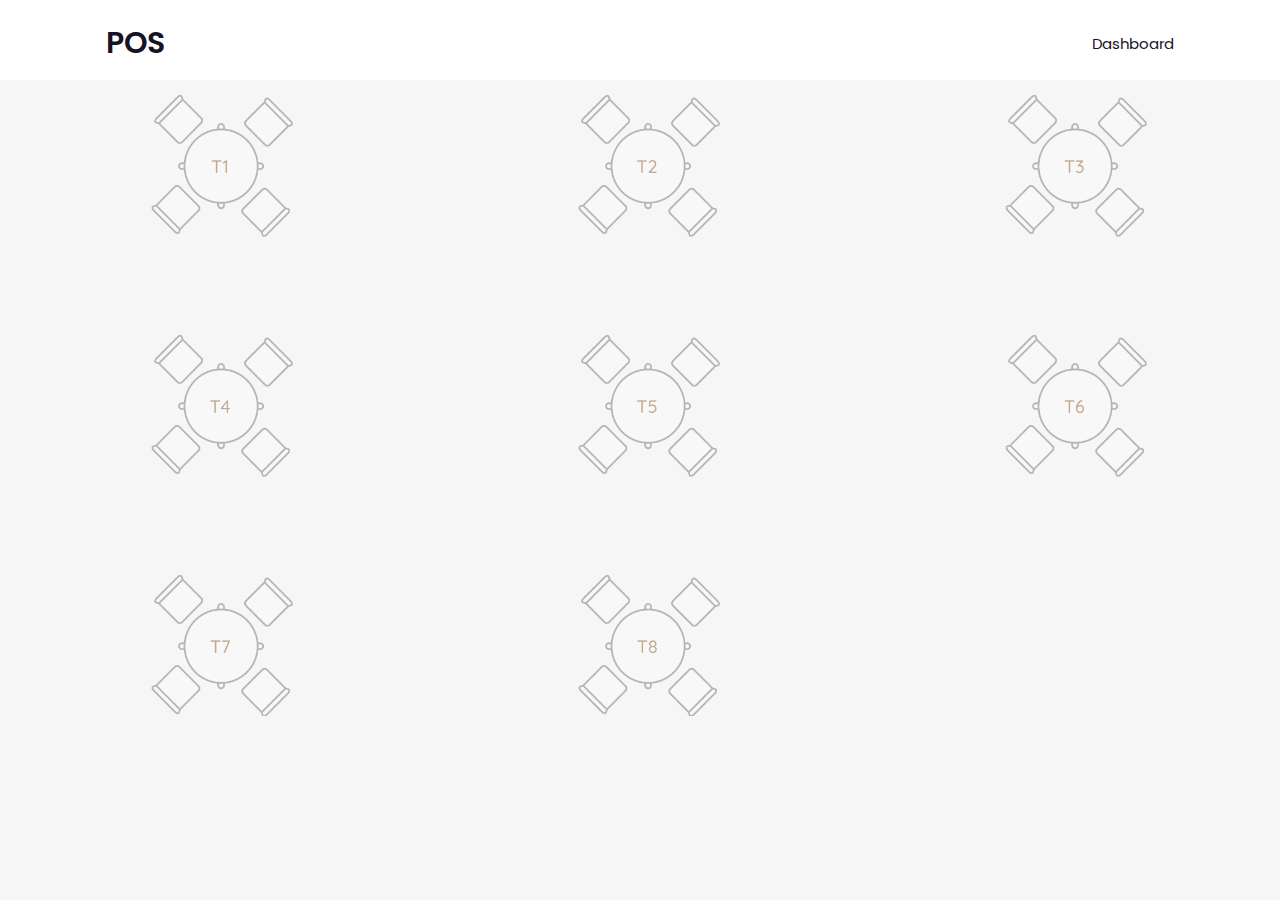
<file: index.html>
<!DOCTYPE html>
<!-- Coding by CodingLab | www.codinglabweb.com-->
<html lang="en">
  <head>
    <meta charset="UTF-8" />
    <!-- <meta http-equiv="X-UA-Compatible" content="IE=edge" /> -->
    <!-- <meta name="viewport" content="width=device-width, initial-scale=1.0" /> -->
    <title>Home</title>
    <!-- <meta name="viewport" content="width=device-width, initial-scale=1"> -->
    <!-- CSS -->
    <link rel="stylesheet" href="css/table.css" />
    <!-- <link rel="stylesheet" media="only screen and (max-device-width: 480px)" href="example.css" /> -->
    <!-- เทสๆ -->
    <!-- Boxicons CSS -->
    <link
      href="https://unpkg.com/boxicons@2.1.2/css/boxicons.min.css"
      rel="stylesheet"
      />
  </head>

  <body>
     <!-- Header -->
     <header>
      <!-- nav -->
      <div class="nav container">
          <div class="link-main">
              <a href="index.html" class="logo">POS</a>
          </div>
         
          <div class="link-all">
              <a href="Recender.html" class="logo">Dashboard</a>
          </div>

      </div>
  </header>
  <!-- Shop -->

        <!-- <hr></hr> -->

        <div class="table-number">
          <div class="table-1">
            <a href="product.html" target="_blank"><img src="p/T1.png"></a>
          </div>
          <div class="table-2">
            <a href="product.html" target="_blank"><img src="p/T2.png"></a>
          </div>
          <div class="table-2">
            <a href="product.html" target="_blank"><img src="p/T3.png"></a>
          </div>
          <div class="table-3">
            <a href="product.html" target="_blank"><img src="p/T4.png"></a>
          </div>
          <div class="table-4">
            <a href="product.html" target="_blank"><img src="p/T5.png"></a>
          </div>
          <div class="table-5">
            <a href="product.html" target="_blank"><img src="p/T6.png"></a>
          </div>
          <div class="table-6">
            <a href="product.html" target="_blank"><img src="p/T7.png"></a>
          </div>
          <div class="table-7">
            <a href="product.html" target="_blank"><img src="p/T8.png"></a>
          </div>

        </div>

      </div>
    </div>









    <script>
      const navBar = document.querySelector("nav"),
        menuBtns = document.querySelectorAll(".menu-icon"),
        overlay = document.querySelector(".overlay");

      menuBtns.forEach((menuBtn) => {
        menuBtn.addEventListener("click", () => {
          navBar.classList.toggle("open");
        });
      });

      overlay.addEventListener("click", () => {
        navBar.classList.remove("open");
      });
    </script>
  </body>

</html>
</file>
<file: css/table.css>
@import url('https://fonts.googleapis.com/css2?family=Poppins:ital,wght@0,100;0,200;0,300;0,400;0,500;0,600;0,700;0,800;0,900;1,100;1,200;1,300;1,400;1,500;1,600;1,700;1,800;1,900&display=swap');

* {
    font-family: 'Poppins', sans-serif;
    margin: 0;
    padding: 0;
    scroll-padding-top: 2rem;
    scroll-behavior: smooth;
    box-sizing: border-box;
    list-style: none;
    text-decoration: none;
}

:root {
    --main-color: #fd4646;
    --text-color: #171327;
    --bg-color: #fff;
}

img {
    width: 100%;
}

body {
    color: var(--text-color);
    background: #F6F6F6;
}

.container {
    max-width: 1068px; /* 600 */
    margin: auto;
    /* margin-left: 10%; */
    /* width: 100%; */
}

section {
    padding: 4rem 0 3rem;
}

header {
    position: absolute;
    /* top: 0;
    left: 0; */
    height: 80px;
    width: 100%;
    background: var(--bg-color);
    z-index: 100;
}

.nav {
    display: flex;
    align-items: center;
    justify-content: space-between;
    padding: 20px 0;
}

.link-main a {
    font-size: 30px;
    text-transform: uppercase;
    font-weight: 600;
}

.link-all a {
    /* margin-left: 1.2rem; */
    font-size: 15px;
}

.logo {
    font-size: 1.1rem;
    color: var(--text-color);
    font-weight: 400;
}

#cart-icon {
    font-size: 1.8rem;
    cursor: pointer;
}
.table-number {
    display: grid;
    /* gap: 10px; */
    grid-template-columns: 1fr 1fr 1fr;
  }
.table-1,.table-2,.table-3,.table-4,.table-5,.table-6,.table-7,.table-8 {
    margin: auto;
    margin-top: 80px;
    height: 160px;
    width: 160px;
  }
</file>
